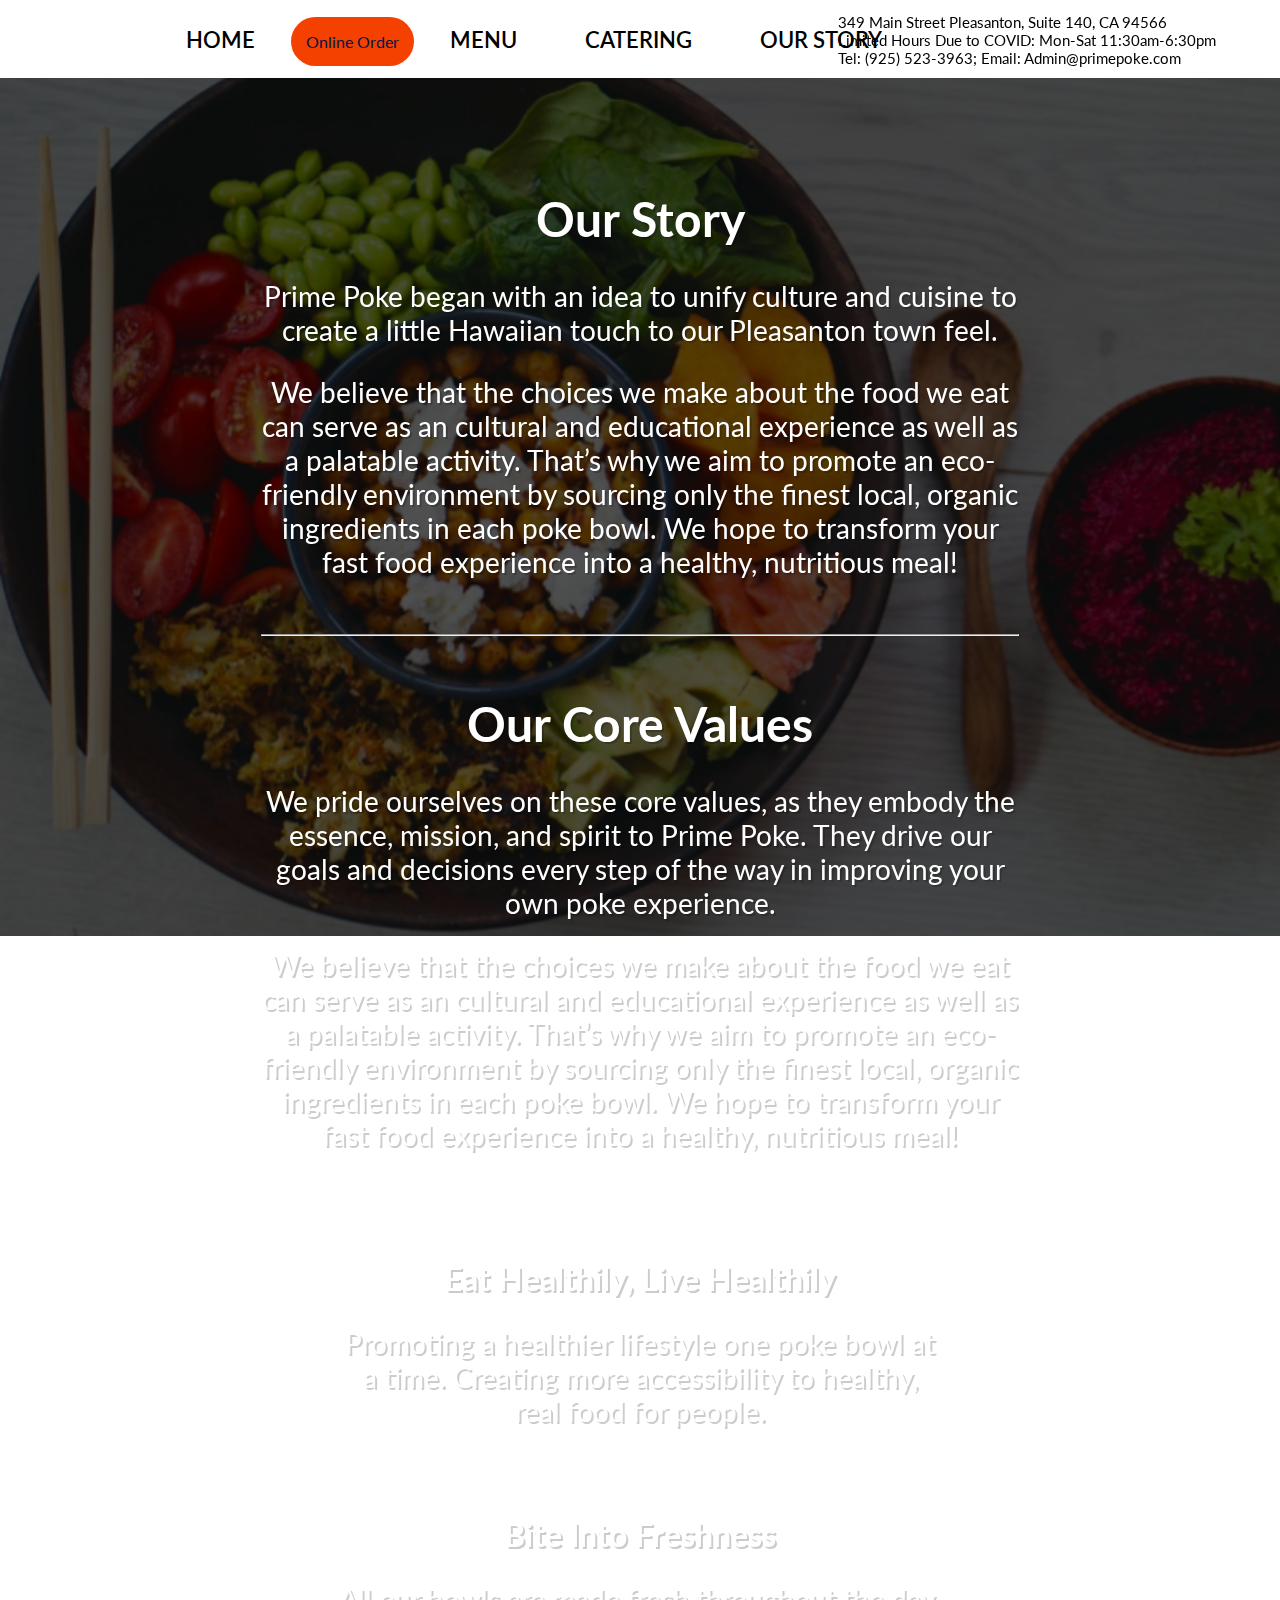
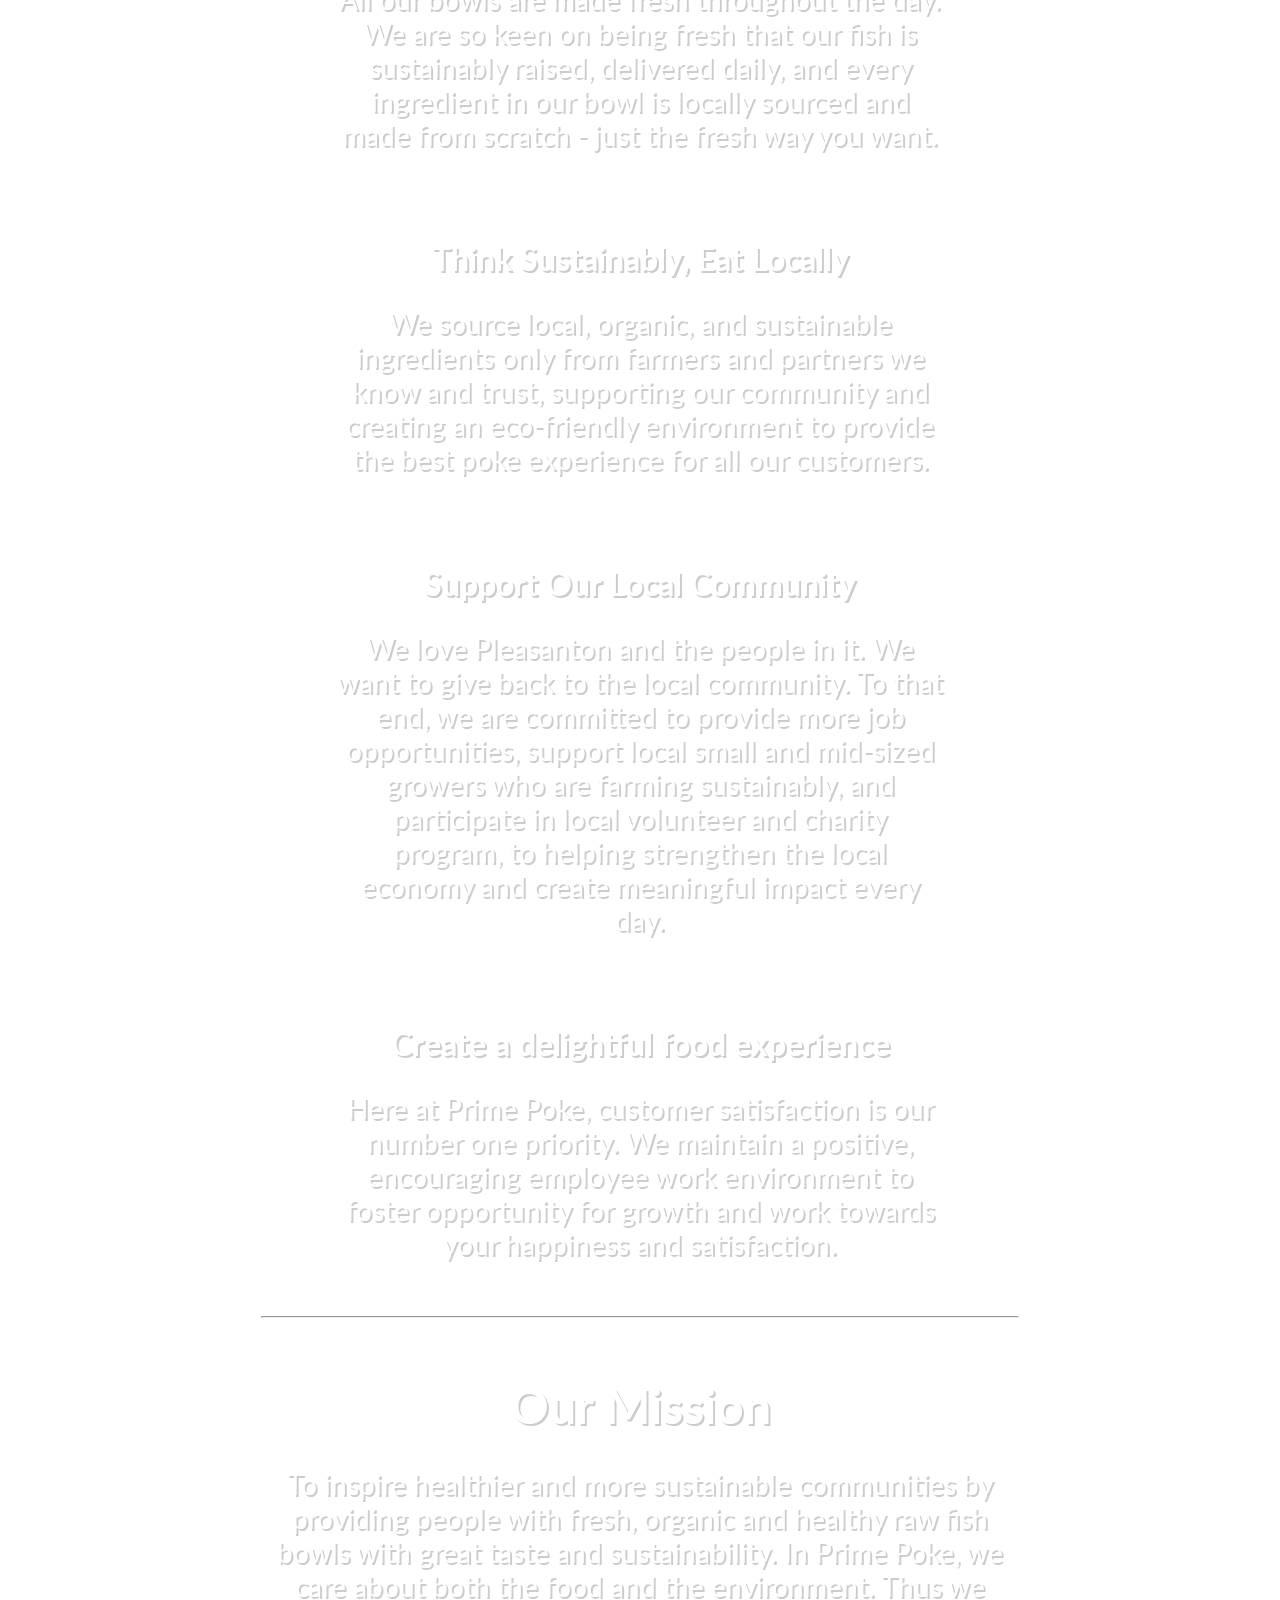
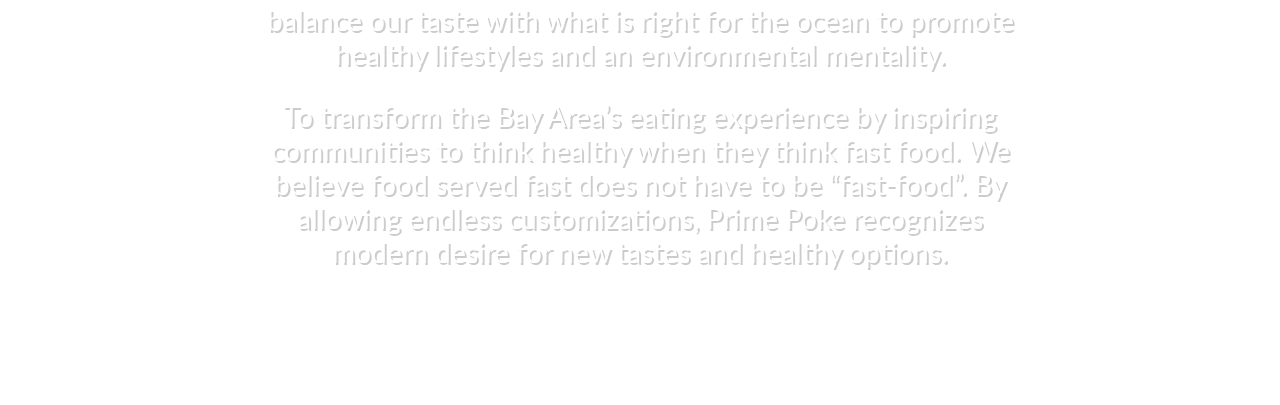
<file: about.html>
<html>
	<head>
		<link rel="stylesheet" href="index.css">
		<title>Prime Poké</title>
		<link rel="shortcut icon" href="title.png" />
		<meta name="viewport" content="width=device-width, initial-scale=1.0">

		<meta name="description" content="Fresh Poké in Pleasanton, CA" />

		<!-- Twitter Card data -->
		<meta name="twitter:card" content="summary_large_image">
		<meta name="twitter:title" content="Prime Poké">
		<meta name="twitter:description" content="Fresh Poké in Pleasanton, CA">
		<!-- Twitter summary card with large image must be at least 280x150px -->
		<meta name="twitter:image:src" content="https://raw.githubusercontent.com/vdthatte/primepoke/master/meta.png?token=AII8_EaH7-eUsOi0g897v8VJ5r159w0sks5cWlJ8wA%3D%3D">

		<!-- Open Graph data -->
		<meta property="og:title" content="Prime Poké" />
		<meta property="og:type" content="article" />
		<meta property="og:image" content="https://raw.githubusercontent.com/vdthatte/primepoke/master/meta.png?token=AII8_EaH7-eUsOi0g897v8VJ5r159w0sks5cWlJ8wA%3D%3D" />
		<meta property="og:description" content="Fresh Poké in Pleasanton, CA" />
	</head>
	<body>
			<header>
					<div class="menu">
							<a href="index.html" class="menuLink">HOME</a>
						        <span class="glf-button" data-glf-cuid="318726af-647d-4f5b-8e0e-adf2655e3ce0" data-glf-ruid="92fd7778-7a70-4b91-9db4-289c95886a21" style="padding:15px; font-size: 16px; border-radius:40px; background-color:#f44100"> Online Order</span> <script src="https://www.foodbooking.com/embedder/js/ewm2.js" defer async ></script>
						       
							<a href="menu.html" class="menuLink">MENU</a>
							<a href="catering.html" class="menuLink">CATERING</a>
							<a href="about.html" class="menuLink">OUR STORY</a>
						<p class="address">
							349 Main Street Pleasanton, Suite 140, CA 94566 <br/>
							Limited Hours Due to COVID: Mon-Sat 11:30am-6:30pm <br/>
							Tel: (925) 523-3963; Email: Admin@primepoke.com
						</p>
					</div>
			</header>

			<div class="background-tint">
				<img src="dark-background.png" class="background-img"/>
			</div>

			<div class="about-content">
				<center>
					<h1 class="subHeading3">Our Story</h1>

					<p class="subParagraph">
						Prime Poke began with an idea to unify culture and cuisine to create a little Hawaiian touch to our Pleasanton town feel.
					</p>

					<p class="subParagraph">
						We believe that the choices we make about the food we eat can serve as an cultural and educational experience as well as a palatable activity. That’s why we aim to promote an eco-friendly environment by sourcing only the finest local, organic ingredients in each poke bowl. We hope to transform your fast food experience into a healthy, nutritious meal!
					</p>

					<br/>
					<hr/>
					<br/>

					<h1 class="subHeading3">Our Core Values</h1>

					<p class="subParagraph">
						We pride ourselves on these core values, as they embody the essence, mission, and spirit to Prime Poke. They drive our goals and decisions every step of the way in improving your own poke experience.
					</p>

					<p class="subParagraph">
						We believe that the choices we make about the food we eat can serve as an cultural and educational experience as well as a palatable activity. That’s why we aim to promote an eco-friendly environment by sourcing only the finest local, organic ingredients in each poke bowl. We hope to transform your fast food experience into a healthy, nutritious meal!
					</p>

					<br/>
					<br/>
					<br/>


					<div class="valuesSection">
						<h1 class="subHeading4">Eat Healthily, Live Healthily</h1>

						<p class="subParagraph">
							Promoting a healthier lifestyle one poke bowl at a time. Creating more accessibility to healthy, real food for people.
						</p>

						<br/>
						<br/>

						<h1 class="subHeading4">Bite Into Freshness</h1>

						<p class="subParagraph">
							All our bowls are made fresh throughout the day. We are so keen on being fresh that our fish is sustainably raised, delivered daily, and every ingredient in our bowl is locally sourced and made from scratch - just the fresh way you want.
						</p>


						<br/>
						<br/>

						<h1 class="subHeading4">Think Sustainably, Eat Locally</h1>

						<p class="subParagraph">
							We source local, organic, and sustainable ingredients only from farmers and partners we know and trust, supporting our community and creating an eco-friendly environment to provide the best poke experience for all our customers.
						</p>

						<br/>
						<br/>

						<h1 class="subHeading4">Support Our Local Community</h1>

						<p class="subParagraph">
							We love Pleasanton and the people in it. We want to give back to the local community. To that end, we are committed to provide more job opportunities, support local small and mid-sized growers who are farming sustainably, and participate in local volunteer and charity program, to helping strengthen the local economy and create meaningful impact every day.
						</p>

						<br/>
						<br/>

						<h1 class="subHeading4">Create a delightful food experience</h1>

						<p class="subParagraph">
							Here at Prime Poke, customer satisfaction is our number one priority. We maintain a positive, encouraging employee work environment to foster opportunity for growth and work towards your happiness and satisfaction.
						</p>
					</div>

					<br/>
					<hr/>
					<br/>

					<h1 class="subHeading3">Our Mission</h1>

					<p class="subParagraph">
						To inspire healthier and more sustainable communities by providing people with fresh, organic and healthy raw fish bowls with great taste and sustainability. In Prime Poke, we care about both the food and the environment. Thus we balance our taste with what is right for the ocean to promote healthy lifestyles and an environmental mentality.
					</p>

					<p class="subParagraph">
						To transform the Bay Area’s eating experience by inspiring communities to think healthy when they think fast food. We believe food served fast does not have to be “fast-food”. By allowing endless customizations, Prime Poke recognizes modern desire for new tastes and healthy options.
					</p>
				</center>
			</div>

	</body>
</html>
</file>
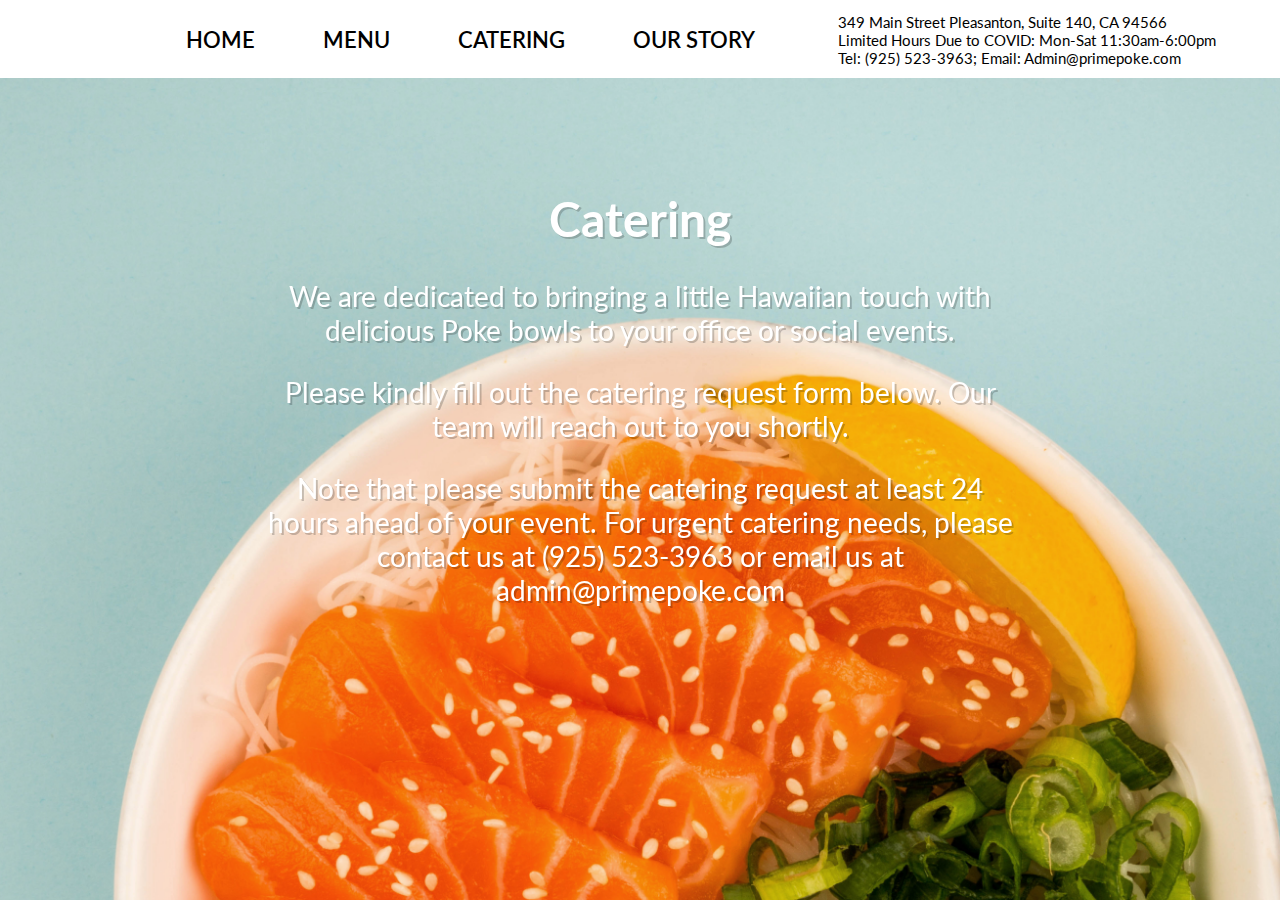
<file: careers.html>
<html>
	<head>
		<link rel="stylesheet" href="index.css">
		<title>Prime Poké</title>
		<link rel="shortcut icon" href="title.png" />
		<meta name="viewport" content="width=device-width, initial-scale=1.0">

		<meta name="description" content="Fresh Poké in Pleasanton, CA" />

		<!-- Twitter Card data -->
		<meta name="twitter:card" content="summary_large_image">
		<meta name="twitter:title" content="Prime Poké">
		<meta name="twitter:description" content="Fresh Poké in Pleasanton, CA">
		<!-- Twitter summary card with large image must be at least 280x150px -->
		<meta name="twitter:image:src" content="https://raw.githubusercontent.com/vdthatte/primepoke/master/meta.png?token=AII8_EaH7-eUsOi0g897v8VJ5r159w0sks5cWlJ8wA%3D%3D">

		<!-- Open Graph data -->
		<meta property="og:title" content="Prime Poké" />
		<meta property="og:type" content="article" />
		<meta property="og:image" content="https://raw.githubusercontent.com/vdthatte/primepoke/master/meta.png?token=AII8_EaH7-eUsOi0g897v8VJ5r159w0sks5cWlJ8wA%3D%3D" />
		<meta property="og:description" content="Fresh Poké in Pleasanton, CA" />
	</head>
	<body>
			<header>
					<div class="menu">
							<a href="index.html" class="menuLink">HOME</a>
							<a href="menu.html" class="menuLink">MENU</a>
							<a href="catering.html" class="menuLink">CATERING</a>
							<a href="about.html" class="menuLink">OUR STORY</a>
						<p class="address">
							349 Main Street Pleasanton, Suite 140, CA 94566 <br/>
							Limited Hours Due to COVID: Mon-Sat 11:30am-6:00pm <br/>
							Tel: (925) 523-3963; Email: Admin@primepoke.com
						</p>
					</div>
			</header>

			<div class="background-tint">
				<img src="3.jpg" class="background-img"/>
			</div>

			<div class="about-content">
				<center>
					<h1 class="subHeading3">Catering</h1>
					<p class="subParagraph">
						We are dedicated to bringing a little Hawaiian touch with delicious Poke bowls to your office or social events. 
					</p>
					<p class="subParagraph">
						Please kindly fill out the catering request form below. Our team will reach out to you shortly.
					</p>
					<p class="subParagraph">
						Note that please submit the catering request at least 24 hours ahead of your event. For urgent catering needs, please contact us at (925) 523-3963 or email us at admin@primepoke.com
					</p>
				</center>
			</div>

	</body>
</html>
</file>
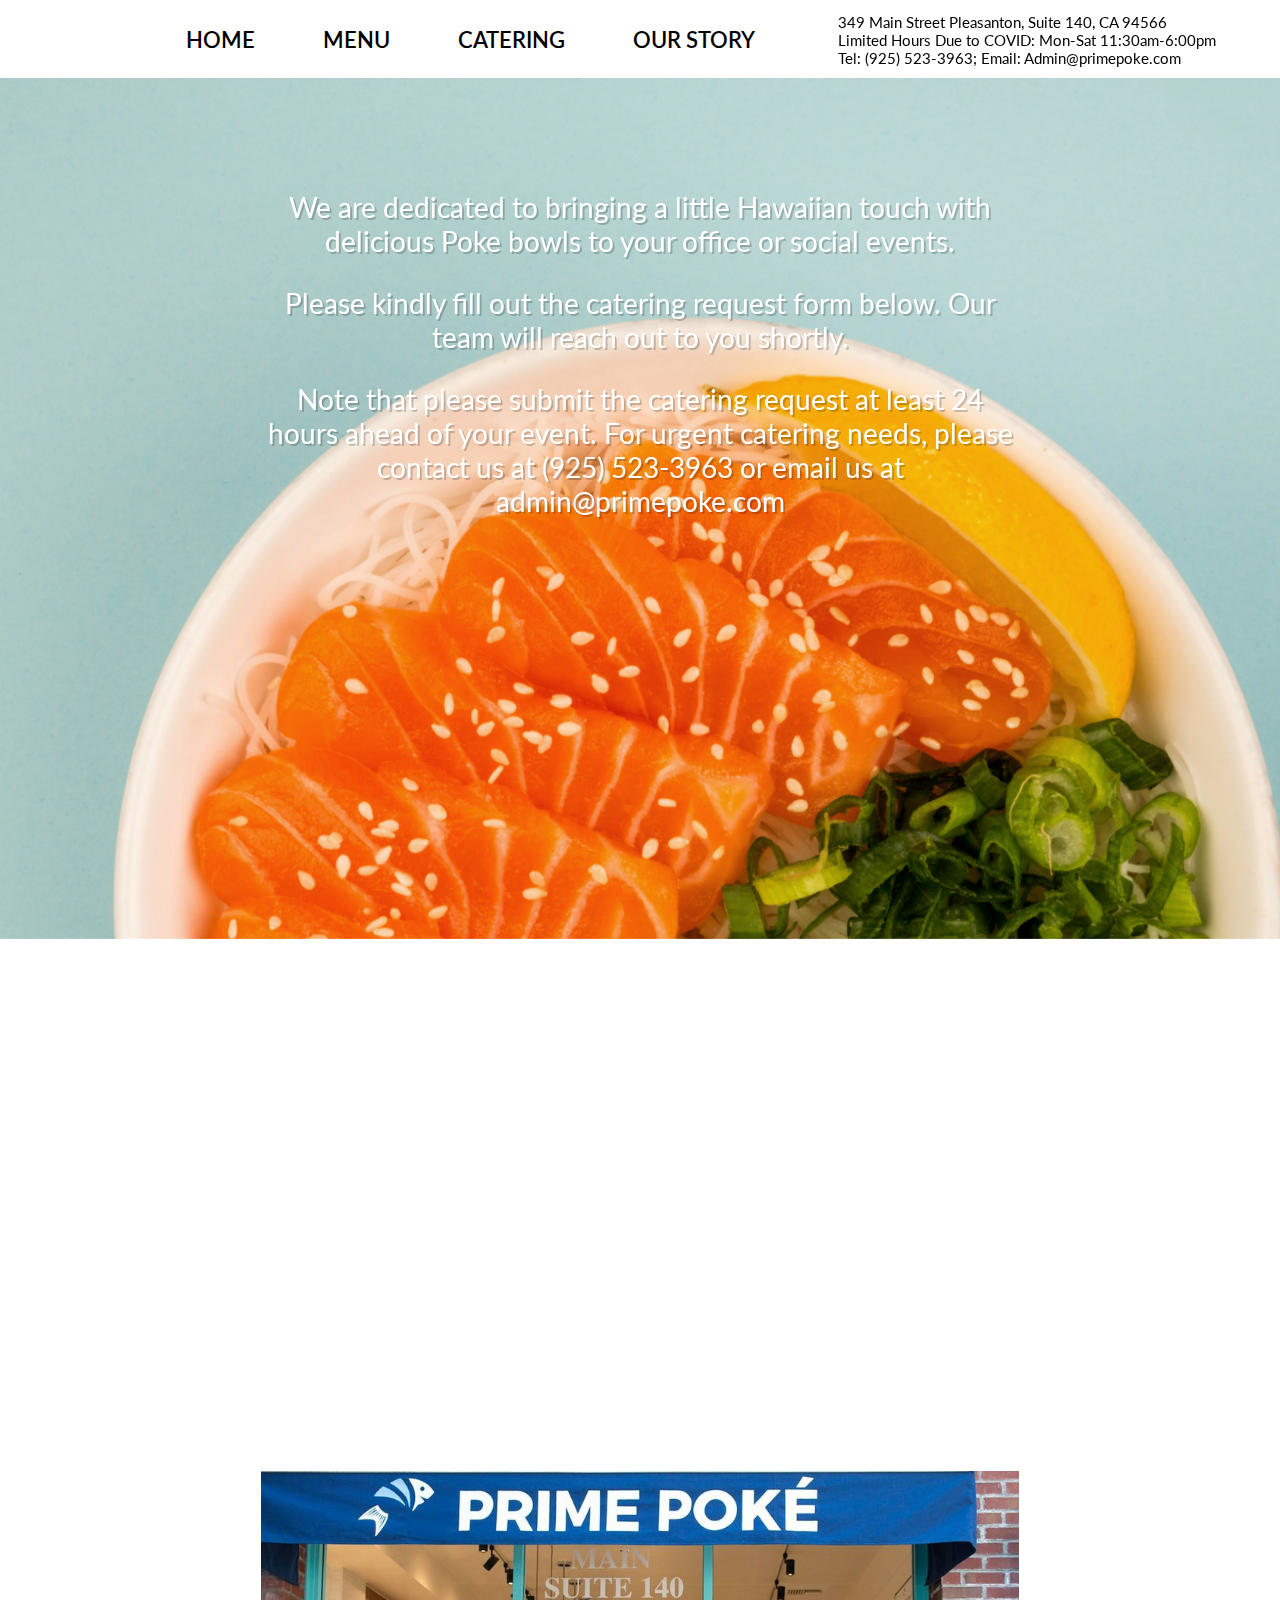
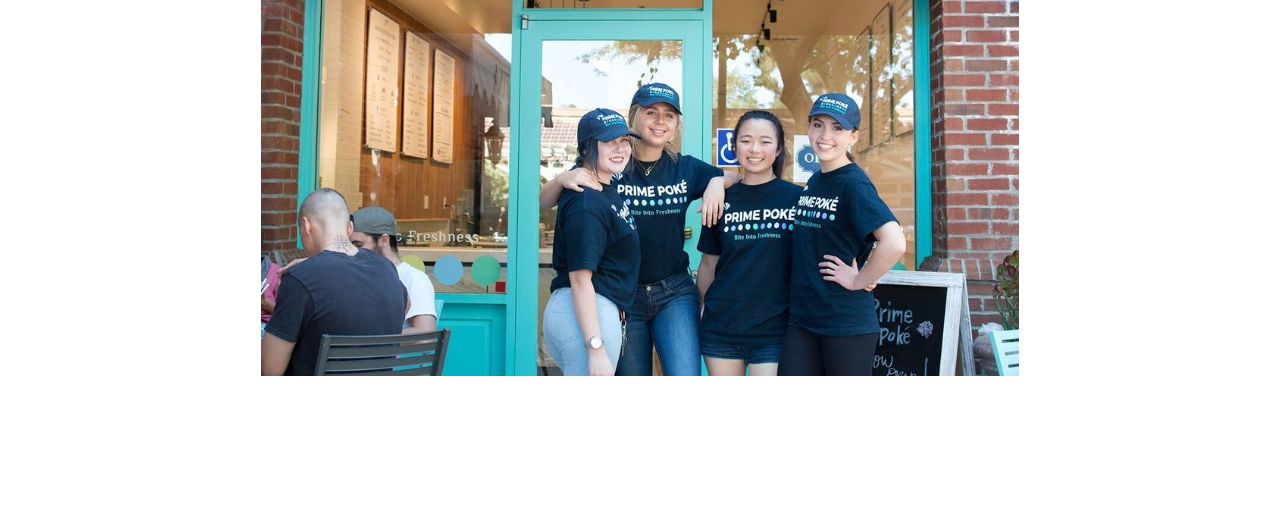
<file: catering.html>
<html>
	<head>
		<link rel="stylesheet" href="index.css">
		<title>Prime Poké</title>
		<link rel="shortcut icon" href="title.png" />
		<meta name="viewport" content="width=device-width, initial-scale=1.0">

		<meta name="description" content="Fresh Poké in Pleasanton, CA" />

		<!-- Twitter Card data -->
		<meta name="twitter:card" content="summary_large_image">
		<meta name="twitter:title" content="Prime Poké">
		<meta name="twitter:description" content="Fresh Poké in Pleasanton, CA">
		<!-- Twitter summary card with large image must be at least 280x150px -->
		<meta name="twitter:image:src" content="https://raw.githubusercontent.com/vdthatte/primepoke/master/meta.png?token=AII8_EaH7-eUsOi0g897v8VJ5r159w0sks5cWlJ8wA%3D%3D">

		<!-- Open Graph data -->
		<meta property="og:title" content="Prime Poké" />
		<meta property="og:type" content="article" />
		<meta property="og:image" content="https://raw.githubusercontent.com/vdthatte/primepoke/master/meta.png?token=AII8_EaH7-eUsOi0g897v8VJ5r159w0sks5cWlJ8wA%3D%3D" />
		<meta property="og:description" content="Fresh Poké in Pleasanton, CA" />
	</head>
	<body>
			<header>
					<div class="menu">
							<a href="index.html" class="menuLink">HOME</a>
							<a href="menu.html" class="menuLink">MENU</a>
							<a href="catering.html" class="menuLink">CATERING</a>
							<a href="about.html" class="menuLink">OUR STORY</a>
						<p class="address">
							349 Main Street Pleasanton, Suite 140, CA 94566 <br/>
							Limited Hours Due to COVID: Mon-Sat 11:30am-6:00pm <br/>
							Tel: (925) 523-3963; Email: Admin@primepoke.com
						</p>
					</div>
			</header>

			<div class="background-tint">
				<img src="3.jpg" class="background-img"/>
			</div>


			<div class="about-content">
				<center>
					<p class="subParagraph">
						We are dedicated to bringing a little Hawaiian touch with delicious Poke bowls to your office or social events. 
					</p>
					<p class="subParagraph">
						Please kindly fill out the catering request form below. Our team will reach out to you shortly.
					</p>
					<p class="subParagraph">
						Note that please submit the catering request at least 24 hours ahead of your event. For urgent catering needs, please contact us at (925) 523-3963 or email us at admin@primepoke.com
					</p>
				</center>

				<div class="form">
				<iframe src="https://docs.google.com/forms/d/e/1FAIpQLScFh2ct6KCXDqWLbLFHIT0xOqElsz7MOzDZl6qZA8xfVdcJqg/viewform?embedded=true" width="840" height="840" frameborder="0" marginheight="0" marginwidth="0">Loading…</iframe>
				</div>

				<img src="Employee.jpg" class="bannerImg"/>


			</div>

	</body>
</html>
</file>
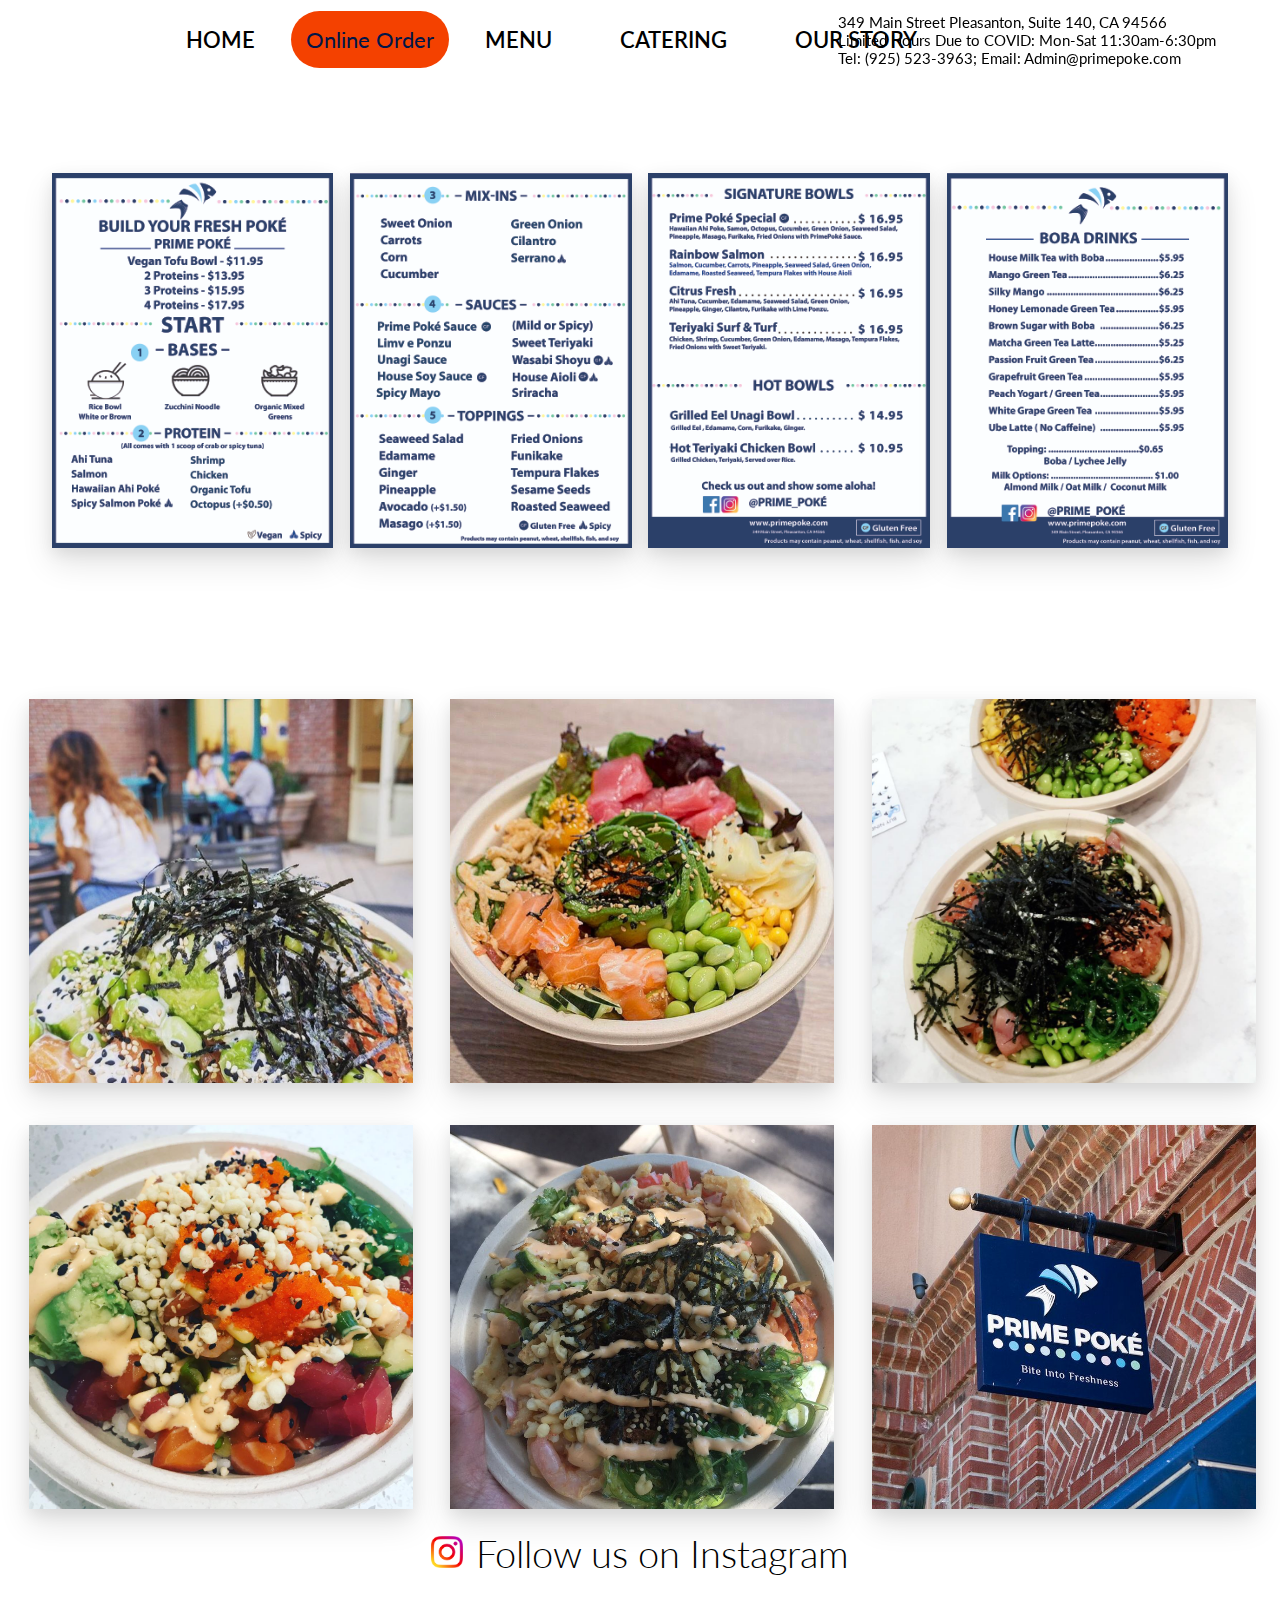
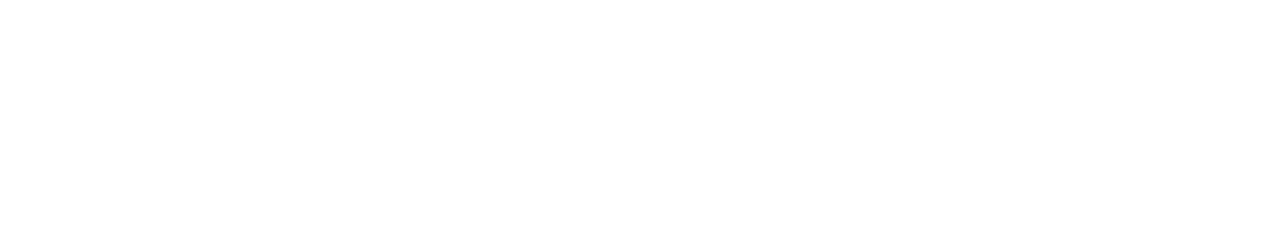
<file: menu.html>
<html>
	<head>
		<link rel="stylesheet" href="index.css">
		<title>Prime Poké</title>
		<link rel="shortcut icon" href="title.png" />
		<meta name="viewport" content="width=device-width, initial-scale=1.0">

		<meta name="description" content="Fresh Poké in Pleasanton, CA" />

		<!-- Twitter Card data -->
		<meta name="twitter:card" content="summary_large_image">
		<meta name="twitter:title" content="Prime Poké">
		<meta name="twitter:description" content="Fresh Poké in Pleasanton, CA">
		<!-- Twitter summary card with large image must be at least 280x150px -->
		<meta name="twitter:image:src" content="https://raw.githubusercontent.com/vdthatte/primepoke/master/meta.png?token=AII8_EaH7-eUsOi0g897v8VJ5r159w0sks5cWlJ8wA%3D%3D">

		<!-- Open Graph data -->
		<meta property="og:title" content="Prime Poké" />
		<meta property="og:type" content="article" />
		<meta property="og:image" content="https://raw.githubusercontent.com/vdthatte/primepoke/master/meta.png?token=AII8_EaH7-eUsOi0g897v8VJ5r159w0sks5cWlJ8wA%3D%3D" />
		<meta property="og:description" content="Fresh Poké in Pleasanton, CA" />
	</head>
	<body>
			<header>
					<div class="menu">
							<a href="index.html" class="menuLink">HOME</a>
						        <span class="glf-button" data-glf-cuid="318726af-647d-4f5b-8e0e-adf2655e3ce0" data-glf-ruid="92fd7778-7a70-4b91-9db4-289c95886a21" style="padding:15px; font-size: 22px; border-radius:40px; background-color:#f44100"> Online Order</span> <script src="https://www.foodbooking.com/embedder/js/ewm2.js" defer async ></script>
						       
							<a href="menu.html" class="menuLink">MENU</a>
							<a href="catering.html" class="menuLink">CATERING</a>
							<a href="about.html" class="menuLink">OUR STORY</a>
						<p class="address">
							349 Main Street Pleasanton, Suite 140, CA 94566 <br/>
							Limited Hours Due to COVID: Mon-Sat 11:30am-6:30pm <br/>
							Tel: (925) 523-3963; Email: Admin@primepoke.com
						</p>
					</div>
			</header>

			<div class="background-tint">

			</div>

			<div class="section">
				<br/><br/><br/><br/><br/><br/><br/><br/>
				<center>
					<img class="menu1" src="menu-2024-01.jpg"/>
					<img class="menu2" src="menu-2024-02.jpg"/>
					<img class="menu3" src="menu-2024-03.jpg"/>
					<img class="menu2" src="bora-2024-01.jpg"/>
				</center>
			</div>

			<div class="section">
					<div class="flex-grid">
						<div class="col"><img class="img1" src="img1.png"/></div>
						<div class="col"><img class="img2" src="img2.png"/></div>
						<div class="col"><img class="img3" src="img3.png"/></div>
					</div>
					<div class="flex-grid">
						<div class="col"><img class="img4" src="img4.png"/></div>
						<div class="col"><img class="img5" src="img5.jpg"/></div>
						<div class="col"><img class="img6" src="img6.jpg"/></div>
					</div>

					<center><a class="ig-link" href="https://www.instagram.com/prime_poke/" target="_blank"><img class="ig-logo" src="ig.png"/>Follow us on Instagram</a></center>
			</div>

	</body>
</html>
</file>
<file: index.css>
@import url('https://fonts.googleapis.com/css?family=Lato:400,700');


.btnmobile{
    display: none;
}
@media (max-width: 900px) {
  .btnmobile{
    display: block !important;
  }
}

.btnpc{
    display: block;    
}
@media (max-width: 900px) {
  .btnpc{
    display: none !important;
  }
}



@media (max-width: 900px) {
	body{
		background-color: #fff;
		padding-bottom: 10%;
		font-family: 'Lato', sans-serif;
		color: #011648;
	}

	.menu{
		display: none;
	}

	.background-img{
		width: 10vw;
		position: fixed;
		z-index: -999;
		left: 0;
		top: 0;
		opacity: 0.0;
		object-fit: cover;
	}


	.header{
		margin-top: 20%;
		margin-left: 15%;
		margin-bottom: 30%;
	}

	.mainHeading{
		top: 0;
		font-size: 12vw;
		line-height: 0.8em;
		margin-top: 0%;
		margin-left: 0%;
		font-weight: 700;
		z-index: -999;
		color: #011648;
	}

	.openHours{
		top: 0;
		font-size: 3vw;
		line-height: 1.2em;
		font-weight: 300;
		z-index: -999;
		color: #011648;
		width: 50%;
	}

	.img{
		width: 83vw;
		height: 78vw;
		margin-left: 0%;
		margin-bottom: 4%;
	}

	.headingHighlight{
		color: #011648;
	}

	.headingHighlightRed{
		color: #E87474;
	}

	.mainImageSection{

	}

	.subHeading1{
		font-size: 12vw;
		line-height: 1.2em;
		font-weight: 300;
		z-index: -999;
		color: #011648;
		width: 50%;
		margin-bottom: 5%;
	}

	.menu1, .menu2, .menu3{
		width: 90vw;
		margin-top: 5%;
		margin-left: 0.5%;
		margin-right: 0.5%;
		box-shadow: 0 14px 28px rgba(0,0,0,0.25), 0 10px 10px rgba(0,0,0,0.22);
	}

	.section{
		margin-top: 0%;
		margin-bottom: 30%;
	}

	.reviews-section{
		margin-left: 2%;
		margin-right: 2%;
		margin-bottom: 20%;
	}

	.yelp-review{
		width: 90%;
		margin-bottom: 20%;
		margin-left: 5%;
	}

	.yelp-link{
		text-decoration: none;
		top: 0;
		font-size: 6vw;
		line-height: 1.2em;
		font-weight: 300;
		z-index: -999;
		color: #011648;
		width: 90%;
	}

	.yelp-logo{
		width: 10vw;
		height: 10vw;
	}

	.ig-link{
		text-decoration: none;
		top: 0;
		font-size: 6vw;
		line-height: 1.2em;
		font-weight: 300;
		z-index: -999;
		color: #000;
		width: 90%;
	}

	.ig-logo{
		width: 5vw;
		height: 5vw;
		margin-right: 1%;
	}

	.review-image{
		border-radius: 500px;
		width: 30vw;
		height: 30vw;
	}

	.review-paragraph{
		font-size: 8vw;
	}

	.instagramImg{
		width: 40vw;
		height: 40vw;
	}

	.flex-grid {
	  display: block;
	}

	.col {
		width: 100%;
	}

	.mapEmbed{
		width: 100%;
		height: 50%;
	}

	.img1, .img2, .img3, .img4, .img5, .img6{
		width: 86vw;
		height: 98vw;
		margin: 5%;
		object-fit: cover;
		-webkit-box-shadow: 10px 10px 22px -10px rgba(189,189,189,1);
		-moz-box-shadow: 10px 10px 22px -10px rgba(189,189,189,1);
		box-shadow: 10px 10px 22px -10px rgba(189,189,189,1);
	}

	.footerText{
		font-size: 3vw;
	}

	footer{
		padding-top: 15%;
	}
	
}

@media (min-width: 900px) {

	body{
		background-color: #fff;
		padding-bottom: 10%;
		font-family: 'Lato', sans-serif;
		color: #011648;
	}

	.menu{
		display: block;
		position: fixed;
		top: 0;
		left: 0;
		padding-top: 2%;
		padding-left: 12%;
		padding-bottom: 2%;
		width: 100%;
		z-index: 999;
		background-color: #fff;
	}

	.menuLink{
		color: #000;
		text-decoration: none;
		font-weight: 600;
		font-size: 22px;
		margin-left: 2.5%;
		margin-right: 2.5%;
		z-index: 999;
	}

	.address{
		color: #000;
		font-size: 15px;
		position: fixed;
		right: 0;
		top: 0;
		margin-right: 5%;
		margin-top: 1%;
	}

	.background-img{
		width: 110vw;
		position: fixed;
		z-index: -999;
		left: 0;
		top: 0;
		object-fit: cover;
	}

	.rest-of-the-page{
		display: none;
	}

	.header{
		margin-top: 10%;
	}

	.mainHeading{
		position: fixed;
		top: 0;
		left: 0;
		float: left;
		font-size: 10vw;
		line-height: 1em;
		margin-top: 15%;
		margin-left: 10%;
		font-weight: 700;
		z-index: -999;
		color: #000;
		width: 30%;
		text-shadow: 6px 6px 0px rgba(0,0,0,0.2);
	}
	
	.btnOrder{
		position: fixed;
		top: 75%;
		left: 10%;
		float: left;
		width: 30%;
	}

	.openHours{
		top: 0;
		font-size: 3vw;
		line-height: 1.2em;
		font-weight: 300;
		z-index: -999;
		color: #011648;
		width: 50%;
	}

	.img{
		width: 41vw;
		height: 40vw;
		margin-left: 20%;
		margin-bottom: 4%;
		display: hidden;
		opacity: 0.0;
	}

	.headingHighlight{
		color: #011648;
	}

	.headingHighlightRed{
		color: #E87474;
	}

	.mainImageSection{

	}

	.subHeading1{
		font-size: 4vw;
		line-height: 1.2em;
		font-weight: 300;
		z-index: -999;
		color: #011648;
		width: 50%;
		margin-bottom: 5%;
	}

	.menu1, .menu2, .menu3{
		width: 22vw;
		margin-top: 1%;
		margin-left: 0.5%;
		margin-right: 0.5%;
		box-shadow: 0 15px 30px 0 rgba(0,0,0,0.11), 0 5px 15px 0 rgba(0,0,0,0.08);
	}

	.section{
		margin-top: 0%;
		margin-bottom: 10%;
	}

	.reviews-section{
		margin-left: 7%;
		margin-right: 7%;
		margin-bottom: 10%;
	}

	.yelp-review{
		width: 90%;
		margin-bottom: 3%;
		margin-left: 5%;
	}

	.yelp-link{
		text-decoration: none;
		top: 0;
		font-size: 3vw;
		line-height: 1.2em;
		font-weight: 300;
		z-index: -999;
		color: #011648;
		width: 50%;
	}

	.yelp-logo{
		width: 5vw;
		height: 5vw;
	}

	.ig-link{
		text-decoration: none;
		top: 0;
		font-size: 3vw;
		line-height: 1.2em;
		font-weight: 300;
		z-index: -999;
		color: #000;
		width: 50%;
	}

	.ig-logo{
		width: 2.5vw;
		height: 2.5vw;
		margin-right: 1%;
	}

	.review-image{
		border-radius: 500px;
		width: 8vw;
		height: 8vw;
	}

	.review-paragraph{
		font-size: 2vw;
	}

	.instagramImg{
		width: 40vw;
		height: 40vw;
	}

	.flex-grid {
	  display: flex;
	}

	.col {
	  flex: 1;
	}

	.mapEmbed{
		width: 70%;
		height: 70%;
		box-shadow: 0 15px 30px 0 rgba(0,0,0,0.11), 0 5px 15px 0 rgba(0,0,0,0.08);
	}

	.img1, .img2, .img3, .img4, .img5, .img6{
		width: 30vw;
		height: 30vw;
		margin: 5%;
		object-fit: cover;
		box-shadow: 0 15px 30px 0 rgba(0,0,0,0.11), 0 5px 15px 0 rgba(0,0,0,0.08);
	}

	.footerText{
		font-size: 1vw;
	}

	.subHeading3{
		color: #fff;
		font-size: 48px;
		text-shadow: 2px 2px 0px rgba(0,0,0,0.2);
	}

	.subHeading4{
		color: #fff;
		font-size: 32px;
		text-shadow: 2px 2px 0px rgba(0,0,0,0.2);
	}

	.subParagraph{
		color: #fff;
		font-size: 28px;
		text-shadow: 2px 2px 0px rgba(0,0,0,0.2);
	}

	.subParagraph2{
		color: #fff;
		font-size: 22px;
		text-shadow: 2px 2px 0px rgba(0,0,0,0.2);
	}

	.about-content{
		margin-top: 15%;
		margin-left: 20%;
		margin-right: 20%;
	}

	.valuesSection{
		width: 80%;
	}

	.cateringParagraph{
		color: #000;
		font-size: 22px;
	}

	.form{
		margin-top: 5%;
	}

	.bannerImg{
		margin-top: 10%;
		width: 100%;
	}

	footer{
		display: none;
		color: #fff;
		padding-top: 5%;
	}
	
}
</file>
